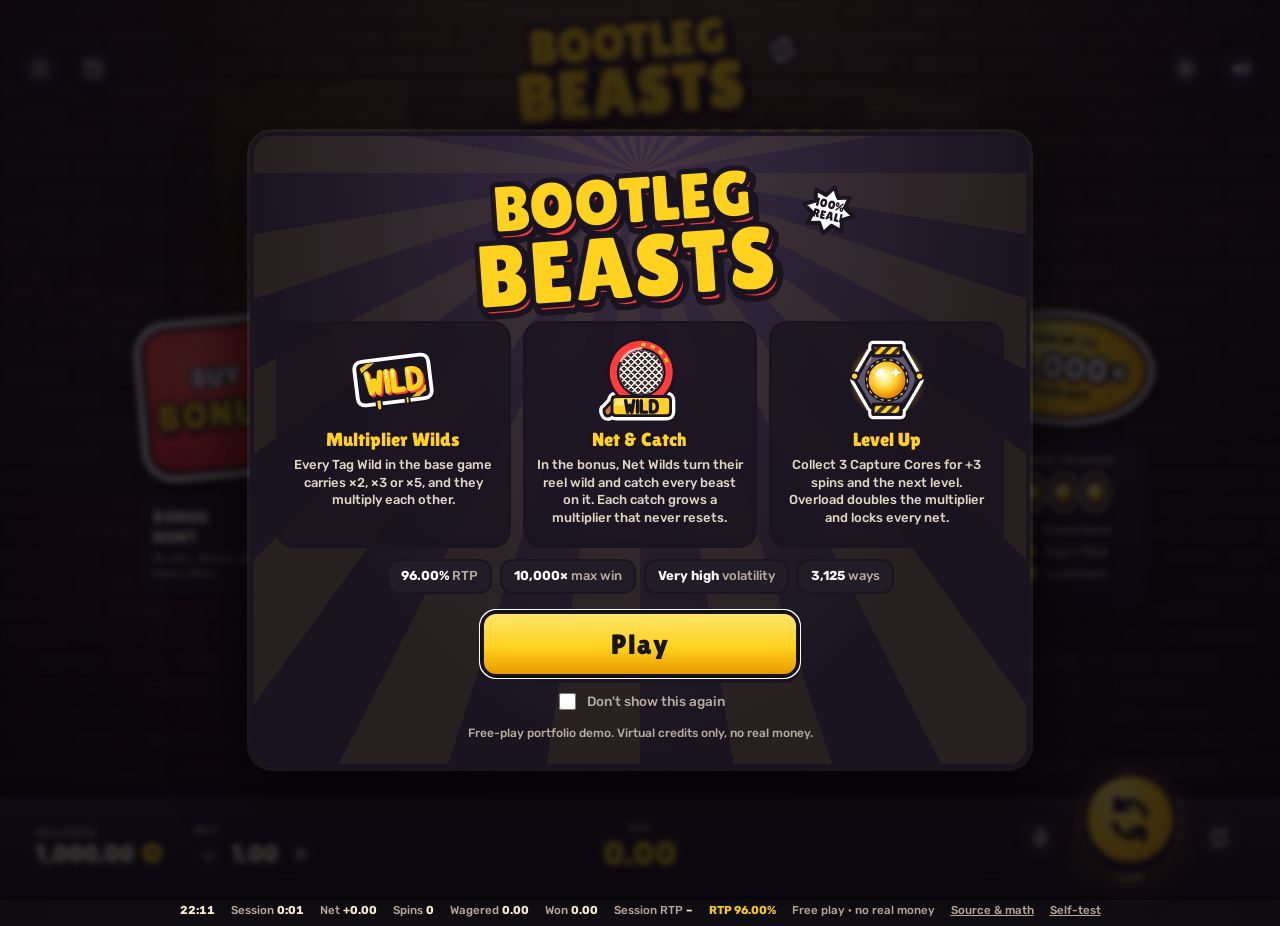
<file: web/index.html>
<!doctype html>
<html lang="en">
<head>
  <meta charset="utf-8">
  <meta name="viewport" content="width=device-width, initial-scale=1, viewport-fit=cover">
  <meta name="theme-color" content="#16121b">
  <title>Bootleg Beasts: free-play slot demo</title>
  <meta name="description" content="A free-play 5x5 net-wild slot demo with a math model verified to 96% RTP by exact calculation and 10 billion simulated spins.">
  <link rel="icon" href="data:image/svg+xml,%3Csvg xmlns='http://www.w3.org/2000/svg' viewBox='0 0 64 64'%3E%3Cpolygon points='60,32 46,56 18,56 4,32 18,8 46,8' fill='%23453e52' stroke='%231a1320' stroke-width='4'/%3E%3Ccircle cx='32' cy='32' r='15' fill='%23ffd21f' stroke='%231a1320' stroke-width='4'/%3E%3C/svg%3E">
  <link rel="preconnect" href="https://fonts.googleapis.com">
  <link rel="preconnect" href="https://fonts.gstatic.com" crossorigin>
  <link rel="stylesheet" href="https://fonts.googleapis.com/css2?family=Lilita+One&family=Rubik:wght@500;700;800&display=swap">
  <link rel="stylesheet" href="style.css?v=14">
</head>
<body data-repo="https://github.com/infernokik/bootleg-beasts">
  <canvas id="bg" aria-hidden="true"></canvas>
  <div id="mood" class="mood" aria-hidden="true"></div>

  <div class="app">
    <header class="top">
      <div class="top-left">
        <button id="infoBtn" class="icon-btn" aria-label="Rules, paytable and math" title="Rules &amp; math">
          <svg viewBox="0 0 24 24"><path d="M4 6h16M4 12h16M4 18h16"/></svg></button>
        <button id="historyBtn" class="icon-btn" aria-label="Game history" title="History">
          <svg viewBox="0 0 24 24"><path d="M3.5 12a8.5 8.5 0 1 0 2.5-6M3 4v4h4M12 7.5V12l3 2"/></svg></button>
      </div>
      <h1 class="logo" aria-label="Bootleg Beasts">
        <svg class="logo-svg" viewBox="0 0 580 196" aria-hidden="true">
          <g transform="rotate(-4 270 100)">
            <g class="lg-shadow"><text x="270" y="82">BOOTLEG</text><text x="270" y="176" class="big">BEASTS</text></g>
            <g class="lg-main"><text x="270" y="82">BOOTLEG</text><text x="270" y="176" class="big">BEASTS</text></g>
          </g>
          <g class="lg-badge" transform="translate(528 66) rotate(14)">
            <path d="M0 -30 L8 -18 L22 -22 L19 -8 L32 0 L19 8 L22 22 L8 18 L0 30 L-8 18 L-22 22 L-19 8 L-32 0 L-19 -8 L-22 -22 L-8 -18 Z" fill="#fff" stroke="#1a1320" stroke-width="5" stroke-linejoin="round"/>
            <text class="lg-sticker" y="-2">100%</text><text class="lg-sticker" y="12">REAL!</text>
          </g>
        </svg>
      </h1>
      <div class="top-right">
        <button id="settingsBtn" class="icon-btn" aria-label="Settings" title="Settings">
          <svg viewBox="0 0 24 24"><circle cx="12" cy="12" r="3.2"/><path d="M12 2.5v3M12 18.5v3M2.5 12h3M18.5 12h3M5.3 5.3l2.1 2.1M16.6 16.6l2.1 2.1M5.3 18.7l2.1-2.1M16.6 7.4l2.1-2.1"/></svg></button>
        <button id="muteBtn" class="icon-btn" aria-label="Mute sound" title="Sound"></button>
      </div>
    </header>

    <main class="stage">
      <aside class="side">
        <div class="base-only side-base">
          <button id="buyBtn" class="buy-main"><span>BUY</span><b>BONUS</b></button>
          <button id="huntBtn" class="hunt" aria-pressed="false">
            <span class="hunt-top"><b>BONUS HUNT</b><i class="sw"></i></span>
            <small id="huntSub">3× bet · bonus ~5× more often</small>
          </button>
        </div>
        <div class="bonus-only card spins-card" id="spinsCard">
          <span class="card-label">Free spins</span>
          <span class="spins-num" id="hudSpins">10</span>
          <span class="card-label core-label">Cores to level up</span>
          <span class="core-slots" id="coreSlots"><i></i><i></i><i></i></span>
        </div>
      </aside>

      <div class="board">
        <div class="lvl-ribbon bonus-only" id="lvlRibbon">
          <b id="hudLevel">Street Hunt</b><span id="hudRule"></span>
        </div>
        <div class="grid-wrap">
          <div class="grid" id="grid" aria-label="Reels, 5 by 5"></div>
          <div class="ovl" id="ovl" aria-hidden="true"></div>
          <div class="board-win" id="boardWin" hidden></div>
          <div class="win-tag" id="winTag" hidden></div>
          <div class="banner" id="banner" hidden><div class="banner-title" id="bannerTitle"></div><div class="banner-sub" id="bannerSub"></div></div>
        </div>
        <p class="ticker" id="ticker" aria-live="polite">Land 3 Capture Cores for the bonus.</p>
      </div>

      <aside class="rail">
        <div class="base-only rail-base">
          <div class="maxwin-sticker"><small>Win up to</small><b>10,000×</b><small>your bet</small></div>
          <div class="card trigger-card">
            <span class="card-label">Bonus trigger</span>
            <div class="trig-row"><span class="trig-cores" id="trigCores"></span></div>
            <ul class="trig-list"><li><b>3</b> Street Hunt</li><li><b>4</b> Night Raid</li><li><b>5</b> Lockdown</li></ul>
          </div>
        </div>
        <div class="bonus-only card mult-card" id="multCard">
          <span class="card-label">Catch multiplier</span>
          <span class="mult-val" id="hudMult">×1</span>
          <span class="mult-sub"><b id="hudCaught">0</b> beasts caught</span>
          <ol class="mini-ladder" id="miniLadder"></ol>
        </div>
      </aside>
    </main>

    <section class="bar" aria-label="Controls">
      <div class="bar-left">
        <div class="meter">
          <span class="label">Balance</span>
          <span class="value" id="balance">1,000.00</span>
          <button id="refill" class="refill" title="Add 10,000 free credits" aria-label="Add 10,000 free credits">+</button>
        </div>
        <div class="meter bet">
          <span class="label">Bet</span>
          <span class="bet-row">
            <button id="betDown" class="step" aria-label="Lower bet">−</button>
            <span class="value" id="bet">1.00</span>
            <button id="betUp" class="step" aria-label="Raise bet">+</button>
          </span>
        </div>
      </div>
      <div class="bar-mid">
        <span class="label" id="winLabel">Win</span>
        <span class="value value-win" id="win">0.00</span>
      </div>
      <div class="bar-right">
        <label class="round-btn turbo" title="Turbo spin">
          <input type="checkbox" id="turbo" aria-label="Turbo spin">
          <svg viewBox="0 0 24 24"><path d="M13 2 4 14h7l-1 8 9-12h-7z"/></svg>
        </label>
        <button id="spinBtn" class="spin" aria-label="Spin (space bar)">
          <svg viewBox="0 0 48 48" aria-hidden="true"><path d="M38 20A15 15 0 0 0 11.5 14.5M10 28a15 15 0 0 0 26.5 5.5"/><path class="tip" d="M12 6v9h9M36 42v-9h-9"/></svg>
        </button>
        <button id="autoBtn" class="round-btn auto-btn" aria-label="Autoplay" title="Autoplay"></button>
        <small class="spin-stake" id="spinStake"></small>
      </div>
    </section>

    <footer class="statusline" aria-label="Session">
      <span title="Local time"><b id="clock">--:--</b></span>
      <span>Session <b id="sessTime">0:00</b></span>
      <span>Net <b id="sessNet">0.00</b></span>
      <span class="wide">Spins <b id="sSpins">0</b></span>
      <span class="wide">Wagered <b id="sBet">0.00</b></span>
      <span class="wide">Won <b id="sWon">0.00</b></span>
      <span class="wide">Session RTP <b id="sRtp">–</b></span>
      <span class="sep"></span>
      <span class="badge-rtp" id="rtpBadge">RTP 96.00%</span>
      <span>Free play · no real money</span>
      <a id="repoLink" href="#" hidden>Source &amp; math</a>
      <a href="selftest.html">Self-test</a>
    </footer>
  </div>

  <dialog id="info" aria-label="Rules, paytable and math">
    <form method="dialog"><button class="close" aria-label="Close">×</button></form>
    <div id="infoBody"></div>
  </dialog>

  <script type="module" src="app.js?v=14"></script>
</body>
</html>
</file>
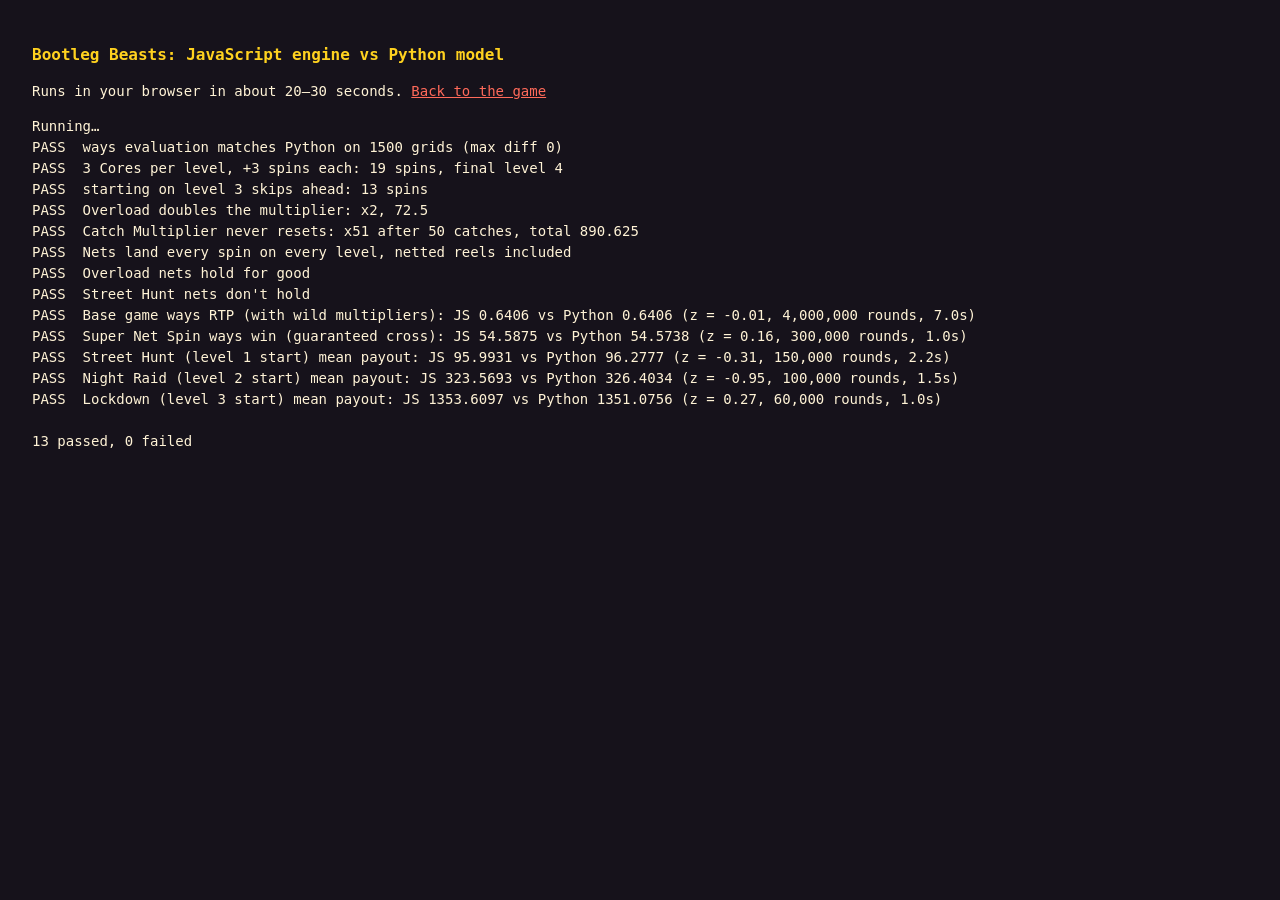
<file: web/selftest.html>
<!doctype html>
<html lang="en">
<head>
  <meta charset="utf-8">
  <meta name="viewport" content="width=device-width, initial-scale=1">
  <title>Bootleg Beasts: engine self-test</title>
  <style>
    body { background: #16121b; color: #fff3d6; font: 14px/1.5 ui-monospace, Consolas, monospace; padding: 24px; }
    h1 { font-size: 16px; color: #ffd21f; }
    a { color: #ff6a5a; }
  </style>
</head>
<body>
  <h1>Bootleg Beasts: JavaScript engine vs Python model</h1>
  <p>Runs in your browser in about 20–30 seconds. <a href="./">Back to the game</a></p>
  <pre id="out">Running…
</pre>
  <script type="module" src="selftest.js?v=14"></script>
</body>
</html>
</file>
<file: web/style.css>
/* Bootleg Beasts: "back-alley bootleg" look. Chunky ink outlines, cel-shaded stickers, hazard
   yellow and hot red on dark brick. Display type is Lilita One, UI type is Rubik. */
:root {
  --ink: #1a1320;
  --ink-2: #221b28;
  --panel: #241d2a;
  --panel-2: #2e2636;
  --line: rgba(255, 243, 214, 0.12);
  --text: #fff3d6;
  --muted: #b9aa9f;
  --yellow: #ffd21f;
  --yellow-deep: #e89a00;
  --red: #ff3b3b;
  --red-deep: #b3122e;
  --blue: #4a95ff;
  --green: #4cc43a;
  --display: "Lilita One", "Arial Black", Impact, sans-serif;
  --ui: "Rubik", "Segoe UI", system-ui, -apple-system, sans-serif;
  --gap: clamp(3px, 0.7vw, 6px);
  --bw: 4px; /* board border */
  --board: min(94vw, clamp(300px, calc(100vh - 300px), 640px));
  --t: 1; /* animation speed factor, 0.35 in turbo */
  /* comic outline for HTML text */
  --ol: 3px 0 0 var(--ink), -3px 0 0 var(--ink), 0 3px 0 var(--ink), 0 -3px 0 var(--ink),
        2px 2px 0 var(--ink), -2px 2px 0 var(--ink), 2px -2px 0 var(--ink), -2px -2px 0 var(--ink);
  --ol-s: 2px 0 0 var(--ink), -2px 0 0 var(--ink), 0 2px 0 var(--ink), 0 -2px 0 var(--ink),
        1.5px 1.5px 0 var(--ink), -1.5px 1.5px 0 var(--ink), 1.5px -1.5px 0 var(--ink), -1.5px -1.5px 0 var(--ink);
}
@supports (height: 100dvh) {
  :root { --board: min(94vw, clamp(300px, calc(100dvh - 300px), 640px)); }
  body.in-bonus { --board: min(94vw, clamp(300px, calc(100dvh - 366px), 620px)); }
}
body.in-bonus { --board: min(94vw, clamp(300px, calc(100vh - 366px), 620px)); }

* { box-sizing: border-box; }
html, body { margin: 0; }
body { min-height: 100vh; background: #141017; color: var(--text); font: 500 15px/1.45 var(--ui); overflow-x: hidden; }
button { font: inherit; color: inherit; cursor: pointer; }
button:disabled { cursor: not-allowed; }
a { color: var(--yellow); }
svg { overflow: visible; }

#bg { position: fixed; inset: 0; width: 100vw; height: 100vh; z-index: -2; display: block; }

.app {
  min-height: 100vh; display: grid; grid-template-rows: auto 1fr auto auto;
  grid-template-areas: "top" "stage" "bar" "status";
}
@supports (height: 100dvh) { .app { min-height: 100dvh; } }

/* ---- Header ------------------------------------------------------------------------ */
.top { grid-area: top; display: grid; grid-template-columns: 1fr auto 1fr; align-items: center; padding: 10px 18px 0; gap: 10px; }
.top-left, .top-right { display: flex; gap: 10px; }
.top-right { justify-content: flex-end; }
.logo { margin: 0; line-height: 0; }
.logo svg { height: clamp(70px, 13vh, 124px); width: auto; display: block; }
.logo-svg text { font-family: var(--display); text-anchor: middle; font-size: 80px; letter-spacing: 1px; stroke-linejoin: round; paint-order: stroke fill; }
.logo-svg text.big { font-size: 110px; letter-spacing: 3px; }
.lg-shadow { transform: translate(5px, 8px); }
.lg-shadow text { fill: var(--red); stroke: var(--ink); stroke-width: 16px; }
.lg-main text { fill: var(--yellow); stroke: var(--ink); stroke-width: 13px; }
.logo-svg .lg-sticker { font-size: 15px; letter-spacing: 0; stroke: none; fill: var(--ink); }
.lg-badge { animation: stickerWobble 3.2s ease-in-out infinite; }
@keyframes stickerWobble { 0%, 100% { transform: translate(528px, 66px) rotate(14deg); } 50% { transform: translate(528px, 66px) rotate(4deg) scale(1.08); } }

.icon-btn, .round-btn {
  width: 44px; height: 44px; border-radius: 50%; display: grid; place-items: center; padding: 0;
  background: var(--panel-2); border: 3px solid var(--ink); box-shadow: 0 4px 0 var(--ink), inset 0 2px 0 rgba(255, 243, 214, .08);
  transition: transform .08s, background .15s;
}
.icon-btn svg, .round-btn svg { width: 22px; height: 22px; fill: none; stroke: var(--text); stroke-width: 2.4; stroke-linecap: round; stroke-linejoin: round; }
.icon-btn svg .fill, .round-btn svg .fill { fill: var(--text); stroke: none; }
.icon-btn:hover, .round-btn:hover:not(:disabled) { background: #3a3044; }
.icon-btn:active, .round-btn:active:not(:disabled) { transform: translateY(3px); box-shadow: 0 1px 0 var(--ink); }

/* ---- Stage ------------------------------------------------------------------------- */
.stage {
  grid-area: stage; display: grid; grid-template-columns: 1fr auto 1fr; align-items: center;
  column-gap: clamp(14px, 3vw, 36px); padding: 8px 16px 12px;
}
.side { grid-column: 1; justify-self: end; display: grid; gap: 22px; justify-items: center; width: 172px; }
.board { grid-column: 2; width: var(--board); display: grid; gap: 10px; }

/* Buy button: a die-cut sticker */
.buy-main {
  width: 148px; aspect-ratio: 1; border-radius: 26px; display: grid; place-content: center; gap: 0; line-height: .95;
  background: radial-gradient(circle at 30% 25%, #ff6a5a, var(--red) 45%, var(--red-deep));
  border: 4px solid var(--ink); box-shadow: 0 0 0 6px #fff, 5px 10px 0 6px rgba(0, 0, 0, .45);
  transform: rotate(-5deg); transition: transform .15s cubic-bezier(.2, 1.6, .4, 1), filter .15s;
}
.buy-main span { font: 26px var(--display); color: #fff; text-shadow: var(--ol-s); letter-spacing: 1px; }
.buy-main b { font: 38px var(--display); font-weight: normal; color: var(--yellow); text-shadow: var(--ol), 0 5px 0 var(--ink); letter-spacing: 1px; }
.buy-main:hover:not(:disabled) { transform: rotate(-1deg) scale(1.05); }
.buy-main:active:not(:disabled) { transform: rotate(-1deg) scale(.97); }
.buy-main:disabled { filter: grayscale(.7) brightness(.6); }

.hunt {
  width: 160px; display: grid; gap: 4px; text-align: left; padding: 10px 12px; border-radius: 16px;
  background: var(--ink-2); border: 3px solid var(--ink); box-shadow: 0 4px 0 var(--ink), inset 0 0 0 2px rgba(255, 243, 214, .06);
  transition: box-shadow .2s, background .2s;
}
.hunt-top { display: flex; justify-content: space-between; align-items: center; gap: 8px; }
.hunt b { font: 17px var(--display); font-weight: normal; color: var(--text); letter-spacing: .5px; }
.hunt small { font-size: 11.5px; color: var(--muted); line-height: 1.3; }
.sw { flex: none; width: 40px; height: 24px; border-radius: 99px; background: #120e15; border: 2px solid var(--ink); position: relative; transition: background .2s; }
.sw::after { content: ""; position: absolute; top: 2px; left: 2px; width: 16px; height: 16px; border-radius: 50%; background: #6f6478; border: 2px solid var(--ink); transition: transform .2s cubic-bezier(.2, 1.6, .4, 1), background .2s; }
.hunt.on { background: #3a2c12; box-shadow: 0 4px 0 var(--ink), inset 0 0 0 2px var(--yellow), 0 0 26px rgba(255, 210, 31, .35); }
.hunt.on b { color: var(--yellow); }
.hunt.on .sw { background: #6b4a00; }
.hunt.on .sw::after { transform: translateX(16px); background: var(--yellow); }
.hunt:disabled { opacity: .55; }

/* ---- Board ------------------------------------------------------------------------- */
.grid-wrap { position: relative; }
.grid {
  position: relative; display: grid; grid-template-columns: repeat(5, 1fr); gap: var(--gap); padding: calc(var(--gap) * 1.6);
  border-radius: 24px; border: var(--bw) solid var(--ink);
  background: linear-gradient(180deg, rgba(44, 35, 52, .93), rgba(26, 20, 31, .95));
  box-shadow: 0 0 0 3px rgba(255, 243, 214, .07), 0 18px 50px rgba(0, 0, 0, .6), inset 0 3px 0 rgba(255, 243, 214, .06);
  transition: box-shadow .4s;
}
/* hazard tape along the top and bottom edges */
.grid::before, .grid::after {
  content: ""; position: absolute; left: 16%; right: 16%; height: 12px; z-index: 3; pointer-events: none; border-radius: 4px;
  border: 3px solid var(--ink); background: repeating-linear-gradient(-45deg, var(--yellow) 0 9px, var(--ink) 9px 18px);
}
.grid::before { top: -9px; transform: rotate(-1deg); }
.grid::after { bottom: -9px; transform: rotate(.8deg); }
body.hunt-on .grid { box-shadow: 0 0 0 3px var(--yellow), 0 0 40px rgba(255, 210, 31, .25), 0 18px 50px rgba(0, 0, 0, .6); }
body.in-bonus .grid { box-shadow: 0 0 0 3px var(--blue), 0 0 50px rgba(74, 149, 255, .3), 0 18px 50px rgba(0, 0, 0, .6); }
body[data-level="1"] .grid { box-shadow: 0 0 0 3px #a066ff, 0 0 55px rgba(160, 102, 255, .35), 0 18px 50px rgba(0, 0, 0, .6); }
body[data-level="2"] .grid { box-shadow: 0 0 0 3px var(--red), 0 0 60px rgba(255, 59, 59, .38), 0 18px 50px rgba(0, 0, 0, .6); }
body[data-level="3"] .grid { box-shadow: 0 0 0 3px var(--yellow), 0 0 80px rgba(255, 210, 31, .5), 0 18px 50px rgba(0, 0, 0, .6); }

/* Reels: each column is a window onto a strip of cells that scrolls during a spin */
.reel { position: relative; overflow: hidden; border-radius: 14px; background: rgba(0, 0, 0, .2); }
.reel::before { content: ""; display: block; padding-top: calc(500% + 4 * var(--gap)); }
.strip { position: absolute; inset: 0 0 auto 0; display: flex; flex-direction: column; gap: var(--gap); will-change: transform; }
.reel.spinning .strip { filter: blur(1.2px); }
.reel.tease { box-shadow: inset 0 0 0 3px var(--yellow), inset 0 0 30px rgba(255, 210, 31, .5); animation: tease .35s ease-in-out infinite alternate; }
@keyframes tease { to { box-shadow: inset 0 0 0 4px #fff3a8, inset 0 0 46px rgba(255, 210, 31, .85); } }
.reel.tease.hot { animation: teaseHot .12s linear infinite alternate; box-shadow: inset 0 0 0 4px #fff3a8, inset 0 0 46px rgba(255, 210, 31, .9), 0 0 30px rgba(255, 210, 31, .7); }
@keyframes teaseHot { from { transform: translateX(-1.5px); } to { transform: translateX(1.5px); } }

.cell { position: relative; aspect-ratio: 1; flex: none; display: grid; place-items: center; transition: filter .2s; }
.cell img.sym, .ocell img.sym { width: 100%; height: 100%; display: block; user-select: none; -webkit-user-drag: none; }
.cell[data-sym^="L"] img.sym { width: 82%; height: 82%; }
.cell[data-sym="X"] img.sym { width: 90%; height: 90%; }
.cell.land img.sym { animation: land calc(.3s * var(--t)) cubic-bezier(.2, 1.6, .4, 1); }
@keyframes land { 0% { transform: translateY(-8%) scaleY(.9); } 100% { transform: none; } }
.cell[data-sym="S"] img.sym, .cell[data-sym="R"] img.sym { animation: corePulse 1.3s ease-in-out infinite alternate; }
@keyframes corePulse { to { filter: drop-shadow(0 0 10px rgba(255, 210, 31, .9)); transform: scale(1.04); } }
.cell[data-sym="W"] img.sym { animation: wildBob 1.6s ease-in-out infinite alternate; }
@keyframes wildBob { to { transform: rotate(-3deg) scale(1.04); } }

/* Overlay: wild crosses, locked wilds, Override Wilds and win frames sit above the reels */
.ovl {
  position: absolute; inset: var(--bw); padding: calc(var(--gap) * 1.6); display: grid; pointer-events: none; z-index: 2;
  grid-template-columns: repeat(5, 1fr); grid-template-rows: repeat(5, 1fr); gap: var(--gap);
}
.ocell { position: relative; border-radius: 14px; }
.ocell.ow-drop { z-index: 3; animation: owDrop calc(.5s * var(--t)) cubic-bezier(.2, 1.7, .4, 1) both; }
.ocell.ow-drop img.sym { filter: drop-shadow(0 0 14px rgba(255, 59, 59, .95)) drop-shadow(0 0 30px rgba(255, 210, 31, .6)); }
@keyframes owDrop { 0% { transform: scale(3) rotate(-25deg); opacity: 0; } 60% { opacity: 1; } 100% { transform: none; opacity: 1; } }
@keyframes wildIn { 0% { opacity: 0; transform: scale(.3) rotate(-20deg); } 100% { opacity: 1; transform: none; } }

/* Wins and scatters */
.grid.has-win .cell:not(.win) { filter: brightness(.38) saturate(.5); }
.cell.win img.sym { animation: winDance calc(.55s * var(--t)) ease-in-out 3; transform-origin: 50% 80%; filter: drop-shadow(0 0 10px rgba(255, 210, 31, .85)); }
@keyframes winDance { 25% { transform: scale(1.14) rotate(-5deg); } 50% { transform: scale(1.05) translateY(-5%); } 75% { transform: scale(1.14) rotate(5deg); } }
.cell[data-sym^="L"].win img.sym { animation-name: winDanceLow; }
@keyframes winDanceLow { 50% { transform: scale(1.12); } }
.ocell.win { box-shadow: inset 0 0 0 3px var(--yellow), 0 0 18px rgba(255, 210, 31, .55); animation: winPulse calc(.7s * var(--t)) ease-in-out 2; }
@keyframes winPulse { 50% { box-shadow: inset 0 0 0 4px #fff3a8, 0 0 30px rgba(255, 210, 31, .9); transform: scale(1.04); } }
.ocell.core-hit, .ocell.reactor-hit { z-index: 3; box-shadow: inset 0 0 0 4px var(--yellow), 0 0 34px rgba(255, 210, 31, .9); animation: winPulse calc(.5s * var(--t)) ease-in-out 3; }
.ocell.captured { z-index: 4; box-shadow: inset 0 0 0 4px var(--yellow), 0 0 34px rgba(255, 210, 31, .9); animation: capture .5s cubic-bezier(.2, 1.6, .4, 1); }
@keyframes capture { 0% { transform: scale(1.45); } 100% { transform: none; } }

/* Override beams */
.beam { position: absolute; pointer-events: none; z-index: 4; border-radius: 99px;
  background: linear-gradient(var(--dir, 90deg), transparent, rgba(255, 210, 31, .95) 18%, #fff 50%, rgba(255, 59, 59, .95) 82%, transparent);
  box-shadow: 0 0 20px rgba(255, 210, 31, .9), 0 0 44px rgba(255, 59, 59, .6); }
.fx-canvas { position: absolute; inset: -40px; width: calc(100% + 80px); height: calc(100% + 80px); pointer-events: none; z-index: 6; }

/* Static TVs shake before the reveal */
.cell.glitching img.sym { animation: tvShake .08s steps(2) infinite; }
@keyframes tvShake { 0% { transform: translate(-3px, 1px) rotate(-3deg); filter: brightness(1.5); } 100% { transform: translate(3px, -1px) rotate(3deg); } }

/* Base-game wild multipliers */
.ocell.wm-on { z-index: 3; }
.wm {
  position: absolute; right: -8%; top: -10%; z-index: 5; min-width: 50%; padding: 3px 7px 4px; text-align: center; border-radius: 10px;
  font: clamp(14px, 2.4vw, 24px)/1 var(--display); color: #fff; text-shadow: var(--ol-s);
  background: var(--blue); border: 3px solid var(--ink); box-shadow: 0 4px 0 var(--ink);
  transform: rotate(8deg); animation: wmPop .45s cubic-bezier(.2, 1.8, .4, 1);
}
.wm-3 { background: var(--red); }
.wm-5 { background: var(--yellow); color: var(--yellow); text-shadow: var(--ol-s); font-size: clamp(16px, 2.9vw, 28px); box-shadow: 0 4px 0 var(--ink), 0 0 22px rgba(255, 210, 31, .9); }
.wm-5 { color: #fff; background: linear-gradient(160deg, #ffe66b, var(--yellow-deep)); }
@keyframes wmPop { from { transform: scale(2.6) rotate(-20deg); opacity: 0; } }
.ocell.win .wm { animation: wmPulse .5s ease-in-out 3 alternate; }
@keyframes wmPulse { to { transform: rotate(8deg) scale(1.25); } }

/* Pop-up text */
.cap-pop {
  position: absolute; z-index: 9; pointer-events: none; transform: translate(-50%, -50%);
  font: clamp(22px, 4vw, 38px)/1 var(--display); color: var(--yellow); text-shadow: var(--ol), 0 5px 0 var(--ink);
  animation: capPop 1.1s ease-out forwards;
}
@keyframes capPop { 0% { opacity: 0; transform: translate(-50%, -20%) scale(.4); } 20% { opacity: 1; transform: translate(-50%, -60%) scale(1.3) rotate(-6deg); } 100% { opacity: 0; transform: translate(-50%, -170%) scale(1); } }
.win-tag {
  position: absolute; z-index: 8; transform: translate(-10%, -150%) rotate(-3deg); pointer-events: none;
  background: var(--ink); border: 3px solid var(--yellow); border-radius: 12px; padding: 5px 11px 6px;
  font: 16px/1.1 var(--display); color: var(--text); white-space: nowrap; box-shadow: 0 4px 0 #000;
  animation: fadeIn .2s ease-out;
}
.win-tag span { color: var(--yellow); margin-left: 6px; }
.win-tag[hidden] { display: none; }

/* In-board banner (big wins, max win) */
.banner {
  position: absolute; inset: 0; z-index: 7; display: grid; place-content: center; text-align: center; gap: 8px;
  border-radius: 24px; background: radial-gradient(ellipse at center, rgba(26, 19, 32, .78), rgba(10, 7, 12, .92)); overflow: hidden;
  animation: fadeIn calc(.25s * var(--t)) ease-out;
}
.banner::before { content: ""; position: absolute; inset: -60%; z-index: -1; background: repeating-conic-gradient(from 0deg, rgba(255, 210, 31, .1) 0 9deg, transparent 9deg 18deg); animation: rays 14s linear infinite; }
.banner[hidden] { display: none; }
.banner-title { font: clamp(34px, 8vw, 72px)/1 var(--display); color: var(--yellow); text-shadow: var(--ol), 0 7px 0 var(--ink), 0 0 40px rgba(255, 210, 31, .5); transform: rotate(-4deg); padding: 0 12px; animation: tierPop .5s cubic-bezier(.2, 1.6, .4, 1); }
.banner-sub { font: clamp(22px, 4.4vw, 40px)/1 var(--display); color: #fff; text-shadow: var(--ol); font-variant-numeric: tabular-nums; padding: 0 16px; }
.banner.gold .banner-title { color: #fff; text-shadow: var(--ol), 0 7px 0 var(--red-deep), 0 0 50px rgba(255, 210, 31, .8); }
@keyframes fadeIn { from { opacity: 0; transform: scale(.96); } }
@keyframes rays { to { transform: rotate(360deg); } }

.ticker { margin: 0; height: 2.8em; overflow: hidden; display: -webkit-box; -webkit-box-orient: vertical; -webkit-line-clamp: 2; line-clamp: 2; text-align: center; color: var(--muted); font-size: 13.5px; line-height: 1.4; text-shadow: 0 1px 2px #000; }
.ticker b { color: var(--text); }
.ticker .amt { color: var(--yellow); font-weight: 800; }

/* ---- Side panels: base game (buy, hunt / max win, trigger) and bonus (spins / multiplier) ---- */
.bonus-only { display: none !important; }
body.in-bonus .bonus-only { display: grid !important; }
body.in-bonus .base-only { display: none !important; }
.side-base { display: grid; gap: 22px; justify-items: center; }
.rail { grid-column: 3; justify-self: start; width: 172px; display: grid; gap: 16px; justify-items: center; }
.rail-base { display: grid; gap: 18px; justify-items: center; }
.card {
  width: 100%; display: grid; justify-items: center; gap: 4px; padding: 12px 10px 14px; border-radius: 20px; text-align: center;
  background: linear-gradient(180deg, #2b2333, #1c1622); border: 4px solid var(--ink);
  box-shadow: 0 6px 0 var(--ink), inset 0 2px 0 rgba(255, 243, 214, .07), 0 16px 30px rgba(0, 0, 0, .4);
}
.card-label { font: 800 10.5px/1.2 var(--ui); color: var(--muted); text-transform: uppercase; letter-spacing: .12em; }
.maxwin-sticker {
  display: grid; justify-items: center; line-height: 1; padding: 14px 16px 16px; border-radius: 50% 46% 52% 48%;
  background: radial-gradient(circle at 35% 30%, #fff08a, var(--yellow) 45%, var(--yellow-deep));
  border: 4px solid var(--ink); box-shadow: 0 0 0 5px #fff, 4px 8px 0 5px rgba(0, 0, 0, .45);
  transform: rotate(6deg); animation: stickerFloat 3.4s ease-in-out infinite alternate;
}
.maxwin-sticker small { font: 800 11px/1.2 var(--ui); color: var(--ink); text-transform: uppercase; letter-spacing: .08em; }
.maxwin-sticker b { font: 34px/1 var(--display); font-weight: normal; color: #fff; text-shadow: var(--ol), 0 4px 0 var(--red-deep); margin: 3px 0; }
@keyframes stickerFloat { to { transform: rotate(1deg) translateY(-5px); } }
.trig-cores { display: flex; justify-content: center; }
.trig-cores img { width: 42px; height: 42px; margin: 0 -5px; animation: corePulse 1.3s ease-in-out infinite alternate; }
.trig-cores img:nth-child(2) { animation-delay: -.4s; }
.trig-cores img:nth-child(3) { animation-delay: -.8s; }
.trig-list { list-style: none; margin: 2px 0 0; padding: 0; display: grid; gap: 2px; font-size: 12.5px; color: var(--muted); }
.trig-list b { display: inline-grid; place-items: center; width: 20px; height: 20px; margin-right: 6px; border-radius: 50%; background: var(--yellow); color: var(--ink); font: 13px/1 var(--display); font-weight: normal; border: 2px solid var(--ink); }

/* Free spins + Core meter */
.spins-card { width: 160px; }
.spins-num { font: clamp(48px, 6vw, 64px)/1 var(--display); color: #fff; text-shadow: var(--ol), 0 5px 0 var(--ink); font-variant-numeric: tabular-nums; margin-bottom: 6px; }
.spins-num.bump, .mult-val.bump { animation: bump .5s ease-out; }
.spins-num.plus { animation: plusSpins .9s cubic-bezier(.2, 1.6, .4, 1); color: var(--yellow); }
@keyframes plusSpins { 0% { transform: scale(1.9) rotate(-8deg); } 100% { transform: none; } }
.core-slots { display: flex; gap: 8px; }
.core-slots i { width: 38px; height: 38px; border-radius: 50%; background: #120e15; border: 3px dashed #4b4356; display: grid; place-items: center; }
.core-slots i img { width: 130%; height: 130%; }
.core-slots i.on { border: 3px solid var(--ink); background: radial-gradient(circle, rgba(255, 210, 31, .5), transparent 70%); }
.core-slots i.on img { animation: slotIn .45s cubic-bezier(.2, 1.8, .4, 1); }
@keyframes slotIn { from { transform: scale(2.2) rotate(-90deg); opacity: 0; } }
.spins-card.charged { box-shadow: 0 6px 0 var(--ink), inset 0 0 0 3px var(--yellow), 0 0 30px rgba(255, 210, 31, .5); animation: charged .12s linear infinite; }

/* Catch multiplier */
.mult-card { width: 172px; position: relative; overflow: visible; }
.mult-val {
  font: clamp(54px, 7vw, 76px)/1 var(--display); color: var(--yellow); font-variant-numeric: tabular-nums;
  text-shadow: var(--ol), 0 6px 0 var(--ink), 0 0 30px rgba(255, 210, 31, .5); transform: rotate(-4deg); margin: 2px 0 4px;
}
.mult-val.slam { animation: multSlam 1s cubic-bezier(.2, 1.5, .4, 1); }
@keyframes multSlam { 0% { transform: scale(3) rotate(-20deg); filter: brightness(2); } 60% { transform: scale(.9) rotate(-2deg); } 100% { transform: rotate(-4deg); } }
.mult-card.hit { animation: cardHit .35s ease-out; }
@keyframes cardHit { 30% { transform: scale(1.06) rotate(1deg); box-shadow: 0 6px 0 var(--ink), 0 0 0 4px var(--yellow), 0 0 40px rgba(255, 210, 31, .7); } }
.mult-sub { font-size: 12.5px; color: var(--muted); }
.mult-sub b { color: #fff; font: 15px var(--display); font-weight: normal; }
.mini-ladder { list-style: none; margin: 10px 0 0; padding: 0; width: 100%; display: grid; gap: 5px; text-align: left; }
.mini-ladder li { display: grid; grid-template-columns: 22px 1fr; column-gap: 7px; align-items: center; padding: 5px 7px; border-radius: 10px; background: #15111a; border: 2px solid var(--ink); opacity: .5; }
.mini-ladder li b { grid-row: span 2; display: grid; place-items: center; width: 22px; height: 22px; border-radius: 50%; background: #3a3244; font: 13px/1 var(--display); font-weight: normal; color: var(--muted); }
.mini-ladder li span { font: 13px/1.1 var(--display); color: var(--text); }
.mini-ladder li small { font-size: 10px; color: var(--muted); line-height: 1.2; }
.mini-ladder li.done { opacity: .7; }
.mini-ladder li.done b { background: var(--green); color: var(--ink); }
.mini-ladder li.cur { opacity: 1; background: #3a2c12; border-color: var(--yellow); box-shadow: 0 0 16px rgba(255, 210, 31, .35); }
.mini-ladder li.cur b { background: var(--yellow); color: var(--ink); }
.mini-ladder li.cur span { color: var(--yellow); }
.mini-ladder li.cur small { color: var(--text); }

/* Level ribbon above the board */
.lvl-ribbon {
  justify-self: center; grid-auto-flow: column; align-items: baseline; gap: 10px; padding: 6px 18px 7px; border-radius: 14px;
  background: var(--lvl, var(--blue)); border: 4px solid var(--ink); box-shadow: 0 5px 0 var(--ink); transform: rotate(-1deg);
}
.lvl-ribbon b { font: 22px/1 var(--display); font-weight: normal; color: #fff; text-shadow: var(--ol-s); letter-spacing: .04em; text-transform: uppercase; }
.lvl-ribbon span { font: 700 13px/1.2 var(--ui); color: #fff; text-shadow: 0 1px 0 var(--ink); }
body[data-level="0"] { --lvl: #2f6ff0; }
body[data-level="1"] { --lvl: #7b4ae0; }
body[data-level="2"] { --lvl: #e0402f; }
body[data-level="3"] { --lvl: #e89a00; }
.lvl-ribbon.pop { animation: titleIn .6s cubic-bezier(.2, 1.6, .4, 1); }

/* ---- Nets ------------------------------------------------------------------------------- */
:root {
  --mesh: url("data:image/svg+xml,%3Csvg xmlns='http://www.w3.org/2000/svg' width='26' height='26'%3E%3Cpath d='M0 0L26 26M26 0L0 26' stroke='%231a1320' stroke-width='5'/%3E%3Cpath d='M0 0L26 26M26 0L0 26' stroke='%23f4ead8' stroke-width='2'/%3E%3C/svg%3E");
}
.cell { border-radius: 14px; background: radial-gradient(circle at 50% 38%, rgba(255, 243, 214, .07), rgba(0, 0, 0, .16) 75%); }
.net {
  position: absolute; inset: 0; z-index: 2; border-radius: 14px; pointer-events: none;
  background: var(--mesh), linear-gradient(180deg, rgba(255, 59, 59, .18), rgba(26, 19, 32, .42));
  box-shadow: inset 0 0 0 4px var(--red), inset 0 0 30px rgba(255, 59, 59, .55);
}
.net::after { /* the WILD plate across the middle of the net */
  content: ""; position: absolute; left: 4%; right: 4%; top: 50%; aspect-ratio: 1; transform: translateY(-50%) rotate(-6deg);
  background: var(--wild-img) center / contain no-repeat; filter: drop-shadow(0 4px 0 rgba(0, 0, 0, .5));
}
.net.drop { animation: netUnroll calc(.55s * var(--t)) cubic-bezier(.3, 1.2, .4, 1) both; }
@keyframes netUnroll {
  0% { clip-path: inset(var(--from) 0 calc(80% - var(--from)) 0 round 14px); filter: brightness(2.5); }
  100% { clip-path: inset(0 0 0 0 round 14px); filter: none; }
}
.net.forever { box-shadow: inset 0 0 0 4px var(--yellow), inset 0 0 34px rgba(255, 210, 31, .6), 0 0 18px rgba(255, 210, 31, .5); }
.net .hold {
  position: absolute; top: 6px; left: 50%; transform: translateX(-50%); z-index: 3; min-width: 34px; height: 34px; padding: 0 6px;
  display: grid; place-items: center; border-radius: 99px; background: var(--red); border: 3px solid var(--ink); box-shadow: 0 3px 0 var(--ink);
  font: 19px/1 var(--display); color: #fff; text-shadow: var(--ol-s);
}
.net .hold svg { width: 18px; height: 18px; fill: var(--ink); }
.net.forever .hold { background: var(--yellow); }
.net .hold.tick { animation: bump .45s ease-out; }
.net.leaving { animation: netLeave calc(.4s * var(--t)) ease-in forwards; }
@keyframes netLeave { to { opacity: 0; transform: translateY(-14%) scale(.94); } }
.reel.netted .cell img.sym { filter: grayscale(.55) brightness(.55); }

/* Base-game Net cross: each cell of the row and column gets netted */
.ocell.wildcell::after {
  content: ""; position: absolute; inset: 0; border-radius: 14px;
  background: var(--mesh), linear-gradient(180deg, rgba(255, 59, 59, .25), rgba(26, 19, 32, .55));
  box-shadow: inset 0 0 0 3px var(--red);
  animation: wildIn calc(.38s * var(--t)) cubic-bezier(.2, 1.7, .4, 1) var(--d, 0ms) both;
}
.ocell.wildcell::before {
  content: ""; position: absolute; inset: 14%; z-index: 1; background: var(--wild-img) center / contain no-repeat;
  animation: wildIn calc(.38s * var(--t)) cubic-bezier(.2, 1.7, .4, 1) calc(var(--d, 0ms) + 80ms) both;
}

/* Catches */
.cell.caught img.sym { animation: caught calc(.5s * var(--t)) ease-in-out; }
@keyframes caught { 0%, 100% { transform: none; } 20% { transform: scale(1.25) rotate(-10deg); filter: brightness(1.8); } 40% { transform: scale(1.1) rotate(8deg); } 60% { transform: scale(1.2) rotate(-6deg); } }
.fly.beast { filter: drop-shadow(0 0 10px #fff) drop-shadow(0 0 22px rgba(255, 210, 31, .9)); }
.cap-pop.big { font-size: clamp(30px, 5vw, 52px); color: #fff; text-shadow: var(--ol), 0 6px 0 var(--red-deep); }
.mult-card .cap-pop { position: absolute; left: 50%; top: 40%; }

/* Win amount in the middle of the board */
.board-win {
  position: absolute; left: 50%; top: 50%; z-index: 8; transform: translate(-50%, -50%) rotate(-3deg); pointer-events: none;
  display: grid; justify-items: center; gap: 2px; padding: 10px 26px 14px; border-radius: 22px;
  background: rgba(20, 15, 24, .9); border: 4px solid var(--ink); box-shadow: 0 0 0 3px var(--yellow), 0 8px 0 var(--ink), 0 0 50px rgba(255, 210, 31, .35);
  animation: boardWinIn calc(.35s * var(--t)) cubic-bezier(.2, 1.6, .4, 1);
}
.board-win[hidden] { display: none; }
.board-win .bw-amt { font: clamp(34px, 6.5vw, 64px)/1 var(--display); color: var(--yellow); text-shadow: var(--ol), 0 5px 0 var(--ink); font-variant-numeric: tabular-nums; }
.board-win .bw-eq { font: clamp(15px, 2.2vw, 22px)/1 var(--display); color: #fff; text-shadow: var(--ol-s); font-variant-numeric: tabular-nums; }
.board-win .bw-eq em { font-style: normal; color: var(--yellow); display: inline-block; }
.board-win .bw-eq em.slam { animation: multSlam .6s cubic-bezier(.2, 1.5, .4, 1); }
.board-win.out { animation: boardWinOut calc(.25s * var(--t)) ease-in forwards; }
@keyframes boardWinIn { from { transform: translate(-50%, -50%) scale(.3) rotate(-15deg); opacity: 0; } }
@keyframes boardWinOut { to { transform: translate(-50%, -50%) scale(.6); opacity: 0; } }

@keyframes bump { 30% { transform: scale(1.5); } }
@keyframes charged { 25% { transform: translate(1px, -1px); } 75% { transform: translate(-1px, 1px); } }

/* ---- Bottom bar -------------------------------------------------------------------------- */
.bar {
  grid-area: bar; position: relative; display: grid; grid-template-columns: 1fr auto 1fr; align-items: center; gap: 16px;
  padding: 10px clamp(14px, 3vw, 36px) 12px; background: linear-gradient(180deg, #2a2231, #19141e);
  border-top: 4px solid var(--ink); box-shadow: inset 0 3px 0 rgba(255, 243, 214, .06), 0 -10px 30px rgba(0, 0, 0, .4);
}
.label { font: 700 10.5px/1.2 var(--ui); color: var(--muted); text-transform: uppercase; letter-spacing: .12em; }
.value { font: 24px/1.1 var(--display); font-variant-numeric: tabular-nums; color: var(--text); }
.bar-left { display: flex; gap: clamp(14px, 3vw, 34px); align-items: center; }
.meter { position: relative; display: grid; gap: 1px; }
.refill {
  position: absolute; left: calc(100% + 6px); bottom: 2px; width: 24px; height: 24px; padding: 0; border-radius: 50%;
  font: 18px/1 var(--display); color: var(--ink); background: var(--yellow); border: 2px solid var(--ink); box-shadow: 0 2px 0 var(--ink);
}
.refill:disabled { opacity: .4; }
.refill.urgent { animation: refillPulse .8s ease-in-out infinite alternate; }
@keyframes refillPulse { to { transform: scale(1.3); box-shadow: 0 0 16px var(--yellow); } }
.meter:first-child { margin-right: 26px; }
.bet-row { display: flex; align-items: center; gap: 8px; }
.step {
  width: 30px; height: 30px; padding: 0; border-radius: 50%; font: 20px/1 var(--display); color: var(--text);
  background: var(--panel-2); border: 2px solid var(--ink); box-shadow: 0 2px 0 var(--ink);
}
.step:disabled { opacity: .35; }
.bar-mid { display: grid; justify-items: center; min-width: 170px; }
.value-win { font-size: 34px; color: var(--yellow); text-shadow: var(--ol-s), 0 4px 0 var(--ink); }
.bar-right { display: grid; grid-template-columns: auto auto auto; grid-template-rows: auto auto; column-gap: 16px; align-items: center; justify-content: end; }
.spin-stake { grid-column: 2; grid-row: 2; text-align: center; font: 700 11px/1.3 var(--ui); color: var(--muted); letter-spacing: .05em; margin-top: 4px; }
.spin {
  grid-column: 2; grid-row: 1; width: 96px; height: 96px; margin-top: -38px; border-radius: 50%; padding: 0; display: grid; place-items: center;
  background: radial-gradient(circle at 34% 28%, #fff08a, var(--yellow) 42%, var(--yellow-deep));
  border: 5px solid var(--ink); box-shadow: 0 6px 0 var(--ink), 0 0 0 6px rgba(255, 243, 214, .1), 0 14px 34px rgba(255, 180, 40, .35);
  transition: transform .08s, filter .2s;
}
.spin svg { width: 54px; height: 54px; fill: none; stroke: var(--ink); stroke-width: 5.5; stroke-linecap: round; stroke-linejoin: round; transition: transform .3s; }
.spin:hover:not(:disabled) svg { transform: rotate(60deg); }
.spin:active:not(:disabled) { transform: translateY(4px); box-shadow: 0 2px 0 var(--ink); }
.spin.busy svg { animation: spinIcon .7s linear infinite; }
@keyframes spinIcon { to { transform: rotate(360deg); } }
.spin:disabled:not(.busy) { filter: grayscale(.8) brightness(.6); }
.spin.hunt { background: radial-gradient(circle at 34% 28%, #ff8a7a, var(--red) 45%, var(--red-deep)); }
.spin.hunt svg { stroke: #fff; }
.round-btn { width: 50px; height: 50px; }
.turbo { cursor: pointer; }
.turbo input { position: absolute; opacity: 0; pointer-events: none; }
.turbo:has(input:checked) { background: var(--yellow); }
.turbo:has(input:checked) svg { fill: var(--ink); stroke: var(--ink); }
.turbo:has(input:focus-visible), .round-btn:focus-visible, .spin:focus-visible { outline: 3px solid #fff; outline-offset: 3px; }
.auto-btn.on { background: var(--yellow); }
.auto-btn b { font: 19px/1 var(--display); color: var(--ink); font-weight: normal; }
.auto-btn:disabled { opacity: .45; }

/* Session strip */
.statusline {
  grid-area: status; display: flex; flex-wrap: wrap; justify-content: center; gap: 4px 16px; padding: 5px 12px 7px;
  background: #0f0c12; font-size: 11.5px; color: var(--muted);
}
.statusline b { color: var(--text); font-weight: 700; font-variant-numeric: tabular-nums; }
.statusline .sep { display: none; }
.statusline a { color: var(--muted); }
.badge-rtp { color: var(--yellow); font-weight: 700; }

/* ---- Bonus mood: each level relights the alley --------------------------------------------- */
.mood { position: fixed; inset: 0; z-index: -1; pointer-events: none; opacity: 0; transition: opacity .8s, background-color .8s; overflow: hidden; }
.mood::before, .mood::after { content: ""; position: absolute; inset: 0; }
body.in-bonus .mood { opacity: 1; }
body.in-bonus[data-level="0"] .mood { background-color: rgba(20, 50, 100, .3); }
body.in-bonus[data-level="0"] .mood::before {
  background: repeating-linear-gradient(100deg, transparent 0 22px, rgba(170, 210, 255, .12) 22px 23px, transparent 23px 47px);
  background-size: 200px 200px; animation: rain .45s linear infinite;
}
@keyframes rain { to { background-position: -40px 200px; } }
body.in-bonus[data-level="1"] .mood { background-color: rgba(50, 20, 90, .32); }
body.in-bonus[data-level="1"] .mood::before, body.in-bonus[data-level="1"] .mood::after {
  inset: -50%; background: conic-gradient(from 0deg at 50% 100%, transparent 0 40deg, rgba(220, 190, 255, .15) 46deg, transparent 54deg 360deg);
  animation: sweep 6s ease-in-out infinite alternate;
}
body.in-bonus[data-level="1"] .mood::after { animation-delay: -3s; animation-duration: 7.5s; }
@keyframes sweep { from { transform: rotate(-40deg); } to { transform: rotate(40deg); } }
body.in-bonus[data-level="2"] .mood { background-color: rgba(70, 0, 20, .32); }
body.in-bonus[data-level="2"] .mood::before { background: radial-gradient(60% 70% at 0% 30%, rgba(255, 40, 60, .45), transparent 70%); animation: siren .9s steps(1) infinite; }
body.in-bonus[data-level="2"] .mood::after { background: radial-gradient(60% 70% at 100% 30%, rgba(60, 110, 255, .45), transparent 70%); animation: siren .9s steps(1) infinite reverse; }
@keyframes siren { 0% { opacity: 1; } 50% { opacity: .1; } }
body.in-bonus[data-level="3"] .mood { background-color: rgba(90, 60, 0, .3); }
body.in-bonus[data-level="3"] .mood::before { background: radial-gradient(70% 60% at 50% 50%, rgba(255, 210, 90, .4), transparent 70%); animation: overload 1.1s ease-in-out infinite alternate; }
body.in-bonus[data-level="3"] .mood::after { background: repeating-conic-gradient(from 0deg at 50% 45%, rgba(255, 210, 31, .07) 0 8deg, transparent 8deg 16deg); animation: rays 24s linear infinite; inset: -60%; }
@keyframes overload { from { opacity: .45; } to { opacity: 1; } }

/* Full-screen impact on bonus triggers and level-ups */
body.impact .app { animation: impact .6s cubic-bezier(.2, 1.4, .4, 1) both; }
body.impact::after { content: ""; position: fixed; inset: 0; z-index: 60; pointer-events: none; background: #fff; animation: flash .45s ease-out forwards; }
@keyframes impact { 0% { transform: scale(1); } 18% { transform: scale(1.04) rotate(-.6deg); } 100% { transform: none; } }
@keyframes flash { from { opacity: .85; } to { opacity: 0; } }

/* Suspense: 3+ Cores showing and the next reel could make it bigger */
.grid-wrap.suspense::before { content: ""; position: fixed; inset: 0; pointer-events: none; z-index: 30;
  background: radial-gradient(ellipse at center, transparent 35%, rgba(0, 0, 0, .7) 100%); animation: vignette .6s ease-in-out infinite alternate; }
@keyframes vignette { to { background: radial-gradient(ellipse at center, transparent 25%, rgba(50, 25, 0, .8) 100%); } }

/* Reactor flight */
.fly { position: fixed; z-index: 40; pointer-events: none; filter: drop-shadow(0 0 12px var(--yellow)) drop-shadow(0 0 26px rgba(255, 140, 30, .8)); }
.fly img, .fly svg { width: 100%; height: 100%; display: block; }
.fly-trail { position: fixed; z-index: 39; width: 14px; height: 14px; margin: -7px 0 0 -7px; border-radius: 50%; pointer-events: none;
  background: radial-gradient(circle, #fff6c8, var(--yellow) 45%, transparent 70%); animation: trail .5s ease-out forwards; }
@keyframes trail { to { transform: scale(.2); opacity: 0; } }

/* ---- Full-screen bonus moments -------------------------------------------------------------- */
.screen { position: fixed; inset: 0; z-index: 45; display: grid; place-items: center; padding: 16px; cursor: pointer; overflow: hidden;
  background: radial-gradient(ellipse at center, rgba(46, 34, 56, .9), rgba(10, 7, 12, .97)); animation: scrIn .35s ease-out; }
.screen::before { content: ""; position: absolute; inset: -60%; background: repeating-conic-gradient(from 0deg, rgba(255, 210, 31, .07) 0 9deg, transparent 9deg 18deg); animation: rays 30s linear infinite; }
.screen[hidden] { display: none; }
.screen.out { animation: scrOut .22s ease-in forwards; }
@keyframes scrIn { from { opacity: 0; transform: scale(1.08); } }
@keyframes scrOut { to { opacity: 0; transform: scale(.96); } }
.scr-card { position: relative; width: min(680px, 100%); display: grid; gap: 14px; justify-items: center; text-align: center; }
.scr-kicker { font: 18px var(--display); letter-spacing: .12em; text-transform: uppercase; color: #fff; text-shadow: var(--ol-s); background: var(--red); border: 3px solid var(--ink); padding: 4px 14px 5px; border-radius: 10px; transform: rotate(-3deg); box-shadow: 0 4px 0 var(--ink); }
.scr-title { font: clamp(44px, 10vw, 96px)/1 var(--display); color: var(--yellow); letter-spacing: .02em;
  text-shadow: var(--ol), 0 8px 0 var(--ink), 0 0 50px rgba(255, 210, 31, .45); transform: rotate(-3deg); animation: titleIn .6s cubic-bezier(.2, 1.6, .4, 1); }
@keyframes titleIn { from { transform: scale(2) rotate(-12deg); opacity: 0; } }
.scr-title.pop { animation: tierPop .5s cubic-bezier(.2, 1.6, .4, 1); }
@keyframes tierPop { from { transform: scale(1.7) rotate(-8deg); filter: brightness(1.8); } }
.scr-sub { font-size: clamp(16px, 2.6vw, 21px); font-weight: 700; color: var(--text); }
.scr-sub b { font: 1.4em var(--display); color: var(--yellow); text-shadow: var(--ol-s); }
.scr-amount { font: clamp(46px, 10vw, 96px)/1 var(--display); color: #fff; font-variant-numeric: tabular-nums; text-shadow: var(--ol), 0 8px 0 var(--ink), 0 0 40px rgba(255, 210, 31, .6); }
.scr-hint { display: flex; gap: 12px; align-items: center; color: var(--muted); font-size: 15px; background: rgba(26, 19, 32, .85); padding: 8px 16px 8px 10px; border-radius: 14px; border: 3px solid var(--ink); }
.scr-hint b { color: var(--text); }
.scr-icon { width: 48px; height: 48px; flex: none; }
.scr-icon img, .scr-icon svg { width: 100%; height: 100%; }
.scr-cta { margin-top: 8px; font: 18px var(--display); letter-spacing: .14em; text-transform: uppercase; color: var(--text); animation: blink 1s ease-in-out infinite alternate; }
@keyframes blink { to { opacity: .35; } }
.screen.outro:not(.counted) .scr-cta { visibility: hidden; }

.ladder { list-style: none; margin: 8px 0 0; padding: 0; width: 100%; display: grid; grid-template-columns: repeat(4, 1fr); gap: 12px; }
.rung { position: relative; display: grid; gap: 3px; padding: 10px 8px 11px; border-radius: 16px; background: var(--ink-2); border: 3px solid var(--ink); box-shadow: 0 5px 0 var(--ink); text-align: center; }
.rung::after { content: "\203A"; position: absolute; right: -12px; top: 50%; transform: translateY(-50%); z-index: 1; font: 26px var(--display); color: var(--muted); }
.rung:last-child::after { content: none; }
.rung-num { font: 26px/1 var(--display); color: var(--muted); }
.rung-name { font: 17px/1.1 var(--display); color: var(--text); }
.rung-text { font-size: 11.5px; color: var(--muted); line-height: 1.3; }
.rung.locked { opacity: .5; filter: grayscale(.7); }
.rung.done { opacity: .8; }
.rung.done .rung-num { color: var(--green); }
.rung.current { background: #3a2c12; box-shadow: 0 5px 0 var(--ink), inset 0 0 0 3px var(--yellow), 0 0 30px rgba(255, 210, 31, .45); transform: scale(1.07) rotate(-2deg); }
.rung.current .rung-num, .rung.current .rung-name { color: var(--yellow); text-shadow: var(--ol-s); }
.rung.current .rung-text { color: var(--text); }
.rung.unlocking { animation: unlock .9s cubic-bezier(.2, 1.4, .4, 1); }
@keyframes unlock { 0% { transform: scale(.6) rotate(10deg); filter: brightness(3); } 60% { transform: scale(1.18) rotate(-4deg); } 100% { transform: scale(1.07) rotate(-2deg); } }

.screen.lvl-0 .scr-title { color: #8fc2ff; }
.screen.lvl-1 .scr-title { color: #c9a8ff; }
.screen.lvl-2 .scr-title { color: #ff6a5a; }
.screen.lvl-3 .scr-title, .screen[data-tier] .scr-title { color: var(--yellow); }
.screen[data-tier="mega"] .scr-title { color: #ffb347; }
.screen[data-tier="epic"] .scr-title { color: #ff6a5a; }
.screen[data-tier="legend"] .scr-title { color: #fff; text-shadow: var(--ol), 0 8px 0 var(--red-deep), 0 0 60px rgba(255, 210, 31, .9); }
.screen[data-tier="mega"] .scr-title, .screen[data-tier="epic"] .scr-title, .screen[data-tier="legend"] .scr-title { font-size: clamp(50px, 11vw, 110px); }
.screen[data-tier="legend"]::before { background: repeating-conic-gradient(from 0deg, rgba(255, 210, 31, .16) 0 9deg, transparent 9deg 18deg); animation-duration: 8s; }

.coins { position: fixed; inset: 0; pointer-events: none; overflow: hidden; }
.coins i { position: absolute; top: -30px; width: 20px; height: 20px; border-radius: 50%; border: 2px solid var(--ink);
  background: radial-gradient(circle at 35% 35%, #fff6c8, var(--yellow) 45%, var(--yellow-deep)); animation: coinFall 2s linear forwards; }
@keyframes coinFall { to { transform: translateY(110vh) rotateY(720deg); } }

/* ---- Dialogs ------------------------------------------------------------------------------ */
dialog {
  width: min(760px, calc(100vw - 24px)); max-height: calc(100vh - 40px); padding: 22px 26px;
  background: #211a27; color: var(--text); border: 4px solid var(--ink); border-radius: 22px;
  box-shadow: 0 0 0 3px rgba(255, 243, 214, .08), 0 24px 70px rgba(0, 0, 0, .7);
}
dialog::backdrop { background: rgba(8, 5, 10, .78); backdrop-filter: blur(3px); }
dialog .close, dialog.panel .x { width: 38px; height: 38px; border-radius: 50%; padding: 0; font: 24px/1 var(--display); color: var(--text);
  background: var(--panel-2); border: 3px solid var(--ink); box-shadow: 0 3px 0 var(--ink); }
dialog .close { position: sticky; top: 0; float: right; }
dialog h2 { margin: 0 0 8px; font: 30px/1.1 var(--display); font-weight: normal; color: var(--yellow); text-shadow: var(--ol-s), 0 3px 0 var(--ink); }
dialog h3 { margin: 22px 0 8px; font: 19px var(--display); font-weight: normal; color: #fff; letter-spacing: .02em; }
dialog p, dialog li { color: #e2d6c4; }
dialog b { color: #fff; }
dialog table { width: 100%; border-collapse: collapse; font-variant-numeric: tabular-nums; font-size: 14px; }
dialog th, dialog td { padding: 6px 8px; border-bottom: 1px solid var(--line); text-align: right; }
dialog th { color: var(--muted); font-weight: 700; font-size: 12px; text-transform: uppercase; letter-spacing: .08em; }
dialog th:first-child, dialog td:first-child { text-align: left; }
.pt-sym { display: flex; align-items: center; gap: 10px; font-weight: 700; }
.pt-sym img, .pt-sym svg { width: 46px; height: 46px; }
.stat-grid { display: grid; grid-template-columns: repeat(auto-fit, minmax(160px, 1fr)); gap: 8px; }
.stat { background: var(--ink-2); border: 3px solid var(--ink); border-radius: 14px; padding: 8px 12px; }
.stat b { display: block; font: 22px var(--display); font-weight: normal; color: var(--yellow); }
.stat span { font-size: 12px; color: var(--muted); }

dialog.panel { max-width: min(560px, 94vw); width: 100%; padding: 22px; animation: panelIn .25s cubic-bezier(.2, 1.4, .4, 1); }
dialog.panel.closing { animation: panelOut .16s ease-in forwards; }
@keyframes panelIn { from { opacity: 0; transform: translateY(20px) scale(.95); } }
@keyframes panelOut { to { opacity: 0; transform: translateY(10px) scale(.97); } }
dialog.panel header { display: flex; align-items: center; justify-content: space-between; margin-bottom: 12px; }
dialog.panel header h2 { margin: 0; }
.btn-primary, .btn-ghost {
  width: 100%; margin-top: 16px; padding: 13px 14px 14px; border-radius: 16px; border: 4px solid var(--ink);
  font: 22px/1 var(--display); letter-spacing: .04em; box-shadow: 0 5px 0 var(--ink); transition: transform .08s, filter .15s;
}
.btn-primary { color: var(--ink); background: linear-gradient(180deg, #ffe66b, var(--yellow) 55%, var(--yellow-deep)); }
.btn-ghost { color: var(--text); background: var(--panel-2); }
.btn-primary:hover, .btn-ghost:hover { filter: brightness(1.08); }
.btn-primary:active, .btn-ghost:active { transform: translateY(4px); box-shadow: 0 1px 0 var(--ink); }
.row { display: grid; grid-template-columns: 1fr 1fr; gap: 12px; }
.fine { font-size: 12px; color: var(--muted) !important; text-align: center; margin: 12px 0 0; }
.lbl { margin: 14px 0 6px; font-size: 11.5px; font-weight: 800; text-transform: uppercase; letter-spacing: .1em; color: var(--muted) !important; }
.seg { display: grid; grid-auto-flow: column; grid-auto-columns: 1fr; gap: 6px; }
.seg button { padding: 9px 4px; border-radius: 12px; border: 3px solid var(--ink); background: var(--panel-2); font-size: 13px; font-weight: 800; box-shadow: 0 3px 0 var(--ink); }
.seg button.on { background: var(--yellow); color: var(--ink); }
.check { display: flex; gap: 8px; align-items: center; margin-top: 12px; color: var(--muted); font-size: 13.5px; cursor: pointer; }
.check input { accent-color: var(--yellow); width: 17px; height: 17px; }
.switch { display: flex; justify-content: space-between; align-items: center; padding: 12px 2px; border-bottom: 1px solid var(--line); cursor: pointer; font-weight: 700; }
.switch input { display: none; }
.switch i { width: 46px; height: 28px; border-radius: 99px; background: #120e15; border: 3px solid var(--ink); position: relative; transition: background .2s; }
.switch i::after { content: ""; position: absolute; top: 2px; left: 2px; width: 18px; height: 18px; border-radius: 50%; background: #6f6478; border: 2px solid var(--ink); transition: transform .2s cubic-bezier(.2, 1.6, .4, 1), background .2s; }
.switch input:checked + i { background: #6b4a00; }
.switch input:checked + i::after { transform: translateX(18px); background: var(--yellow); }
.pos { color: #7fe06a; }
.neg { color: #ff7a7a; }

/* Splash */
dialog.splash { max-width: min(780px, 96vw); text-align: center; overflow: hidden; background: radial-gradient(ellipse at top, #3a2c44, #1a1420 70%); }
dialog.splash::before { content: ""; position: absolute; inset: -60%; z-index: -1; background: repeating-conic-gradient(from 0deg at 50% 30%, rgba(255, 210, 31, .06) 0 9deg, transparent 9deg 18deg); animation: rays 40s linear infinite; }
dialog.splash { isolation: isolate; }
.splash-logo { width: min(460px, 86%); margin: 0 auto 6px; }
.splash-logo svg { width: 100%; height: auto; display: block; }
.feats { display: grid; grid-template-columns: repeat(3, 1fr); gap: 12px; margin: 8px 0 16px; }
.feat { display: grid; gap: 6px; justify-items: center; align-content: start; padding: 14px 10px; border-radius: 18px; background: rgba(26, 19, 32, .85); border: 3px solid var(--ink); box-shadow: 0 5px 0 var(--ink); }
.feat b { font: 19px var(--display); font-weight: normal; color: var(--yellow); text-shadow: var(--ol-s); }
.feat span { font-size: 13px; color: #e2d6c4; line-height: 1.35; }
.feat-icon { width: 84px; height: 84px; animation: wildBob 1.4s ease-in-out infinite alternate; }
.feat:nth-child(2) .feat-icon { animation-delay: -.5s; }
.feat:nth-child(3) .feat-icon { animation-delay: -1s; }
.feat-icon img, .feat-icon svg { width: 100%; height: 100%; }
.splash-stats { display: flex; flex-wrap: wrap; justify-content: center; gap: 8px; }
.splash-stats span { padding: 6px 12px; border-radius: 12px; background: var(--ink-2); border: 2px solid var(--ink); font-size: 13px; color: var(--muted); }
.splash-stats b { color: #fff; }
dialog.splash .btn-primary { max-width: 320px; font-size: 28px; padding: 16px; }
dialog.splash .check { justify-content: center; }

/* Buy menu */
dialog.buy-menu { max-width: min(900px, 96vw); }
.buy-cards { display: grid; grid-template-columns: repeat(4, 1fr); gap: 14px; padding-top: 6px; }
.buy-card {
  position: relative; display: grid; gap: 6px; justify-items: center; align-content: start; text-align: center; padding: 0 10px 14px;
  border-radius: 20px; border: 4px solid var(--ink); background: var(--panel-2); box-shadow: 0 6px 0 var(--ink); overflow: hidden;
  transition: transform .15s cubic-bezier(.2, 1.6, .4, 1), box-shadow .15s;
}
.buy-card::before { content: ""; position: absolute; inset: 0 0 auto; height: 74px; background: var(--card, var(--red)); border-bottom: 4px solid var(--ink); }
.buy-card.lvl-f { --card: var(--red); }
.buy-card.lvl-0 { --card: var(--blue); }
.buy-card.lvl-1 { --card: #8a5cf0; }
.buy-card.lvl-2 { --card: #ff7a1a; }
.buy-card:hover:not(:disabled) { transform: translateY(-4px) rotate(-1deg); }
.buy-card.picked { box-shadow: 0 6px 0 var(--ink), 0 0 0 4px var(--yellow), 0 0 30px rgba(255, 210, 31, .5); }
.buy-card:disabled { opacity: .5; filter: grayscale(.6); }
.bc-icon { position: relative; width: 92px; height: 92px; margin-top: 18px; }
.bc-icon img, .bc-icon svg { width: 100%; height: 100%; }
.bc-name { font: 21px/1.05 var(--display); color: #fff; text-shadow: var(--ol-s); }
.bc-text { font-size: 12.5px; color: #e2d6c4; line-height: 1.3; min-height: 4.9em; }
.bc-meta { font-size: 11.5px; color: var(--muted); }
.bc-price { display: grid; margin-top: 4px; font: 28px/1.05 var(--display); color: var(--yellow); text-shadow: var(--ol-s), 0 3px 0 var(--ink); }
.bc-price small { font: 700 11.5px/1.3 var(--ui); color: var(--muted); text-shadow: none; }
.vol { display: inline-flex; gap: 3px; }
.vol i { width: 13px; height: 8px; border-radius: 3px; background: #120e15; border: 1.5px solid var(--ink); }
.vol i.on { background: var(--red); }
.confirm { margin-top: 16px; padding: 14px; border-radius: 16px; background: #3a2c12; border: 3px solid var(--ink); box-shadow: inset 0 0 0 2px var(--yellow); text-align: center; }
.confirm p { margin: 0; font-size: 17px; }
.confirm .btn-primary, .confirm .btn-ghost { margin-top: 12px; }

.hist-wrap { max-height: 55vh; overflow: auto; }
dialog.history td, dialog.history th { font-size: 13px; text-align: left; }
dialog.reality { max-width: 440px; text-align: center; }

@media (prefers-reduced-motion: reduce) {
  *, *::before, *::after { animation-duration: 1ms !important; animation-iteration-count: 1 !important; }
}

/* ---- Narrow screens / phones: board first, controls in thumb reach ------------------------ */
@media (max-width: 900px) {
  .stage { grid-template-columns: 1fr; row-gap: 14px; padding: 6px 8px 10px; justify-items: center; }
  .stage { grid-template-columns: 1fr 1fr; grid-template-areas: "board board" "side side"; column-gap: 10px; }
  body.in-bonus .stage { grid-template-areas: "side rail" "board board"; width: var(--board); margin: 0 auto; }
  .board { grid-area: board; }
  .side { grid-area: side; width: var(--board); justify-self: center; }
  body.in-bonus .side { width: 100%; }
  .side-base { grid-template-columns: auto 1fr; gap: 14px; align-items: center; width: 100%; }
  .rail { display: none; }
  body.in-bonus .rail { display: grid; grid-area: rail; width: 100%; }
  .spins-card, .mult-card { width: 100%; grid-template-columns: 1fr auto; text-align: left; justify-items: start; align-items: center; padding: 6px 12px 8px; column-gap: 8px; row-gap: 0; }
  .spins-card .card-label:first-child, .mult-card .card-label { grid-column: 1; }
  .spins-num { grid-column: 2; grid-row: 1 / span 2; font-size: 40px; margin: 0; }
  .core-slots { grid-column: 1; }
  .core-slots i { width: 26px; height: 26px; }
  .spins-card .core-label { display: none; }
  .mult-sub { font-size: 11px; }
  .mult-val { grid-column: 2; grid-row: 1 / span 2; font-size: 44px; margin: 0; }
  .mult-sub { grid-column: 1; }
  .mini-ladder { display: none; }
  .buy-main { width: auto; aspect-ratio: auto; height: 62px; padding: 0 16px; border-radius: 16px; grid-auto-flow: column; gap: 8px; align-items: baseline; box-shadow: 0 0 0 4px #fff, 3px 6px 0 4px rgba(0, 0, 0, .45); transform: rotate(-2deg); }
  .buy-main span { font-size: 18px; }
  .buy-main b { font-size: 26px; }
  .hunt { width: 100%; }
}
@media (max-width: 700px) {
  :root { --board: min(96vw, clamp(260px, calc(100vh - 330px), 560px)); }
  .top { padding: 8px 10px 0; gap: 6px; }
  .icon-btn { width: 38px; height: 38px; }
  .icon-btn svg { width: 19px; height: 19px; }
  .top-left, .top-right { gap: 6px; }
  .logo svg { height: 58px; }
  .ticker { font-size: 12.5px; }
  .lvl-ribbon b { font-size: 17px; }
  .lvl-ribbon span { font-size: 11px; }
  .bar { grid-template-columns: 1fr auto; grid-template-areas: "mid mid" "left right"; padding: 8px 12px 10px; row-gap: 4px; }
  .bar-mid { grid-area: mid; flex-direction: row; display: flex; gap: 10px; align-items: baseline; justify-content: center; }
  .bar-left { grid-area: left; flex-direction: column; align-items: flex-start; gap: 6px; }
  .bar-right { grid-area: right; column-gap: 10px; }
  .value { font-size: 20px; }
  .value-win { font-size: 26px; }
  .spin { width: 84px; height: 84px; margin-top: 0; }
  .spin svg { width: 46px; height: 46px; }
  .round-btn { width: 44px; height: 44px; }
  .statusline .wide { display: none; }
  .feats { grid-template-columns: 1fr; }
  .feat { grid-template-columns: 60px 1fr; justify-items: start; text-align: left; }
  .feat-icon { width: 60px; height: 60px; grid-row: span 2; }
  .buy-cards { grid-template-columns: 1fr 1fr; }
  .bc-text { min-height: 0; }
  .ladder { grid-template-columns: repeat(2, 1fr); }
  .rung::after { content: none; }
}
@media (max-height: 640px) and (min-width: 901px) {
  .logo svg { height: 60px; }
}
.scr-stats { display: flex; gap: 12px; flex-wrap: wrap; justify-content: center; }
.scr-stats span { padding: 8px 16px; border-radius: 14px; background: rgba(26, 19, 32, .85); border: 3px solid var(--ink); color: var(--muted); font-weight: 700; }
.scr-stats b { font: 24px var(--display); font-weight: normal; color: var(--yellow); text-shadow: var(--ol-s); margin-left: 6px; }
.banner-eq { font: 700 clamp(13px, 1.8vw, 17px)/1.2 var(--ui); color: var(--text); text-shadow: 0 2px 0 var(--ink); }
.banner-eq b { font: 1.4em var(--display); font-weight: normal; color: var(--yellow); text-shadow: var(--ol-s); }
</file>
